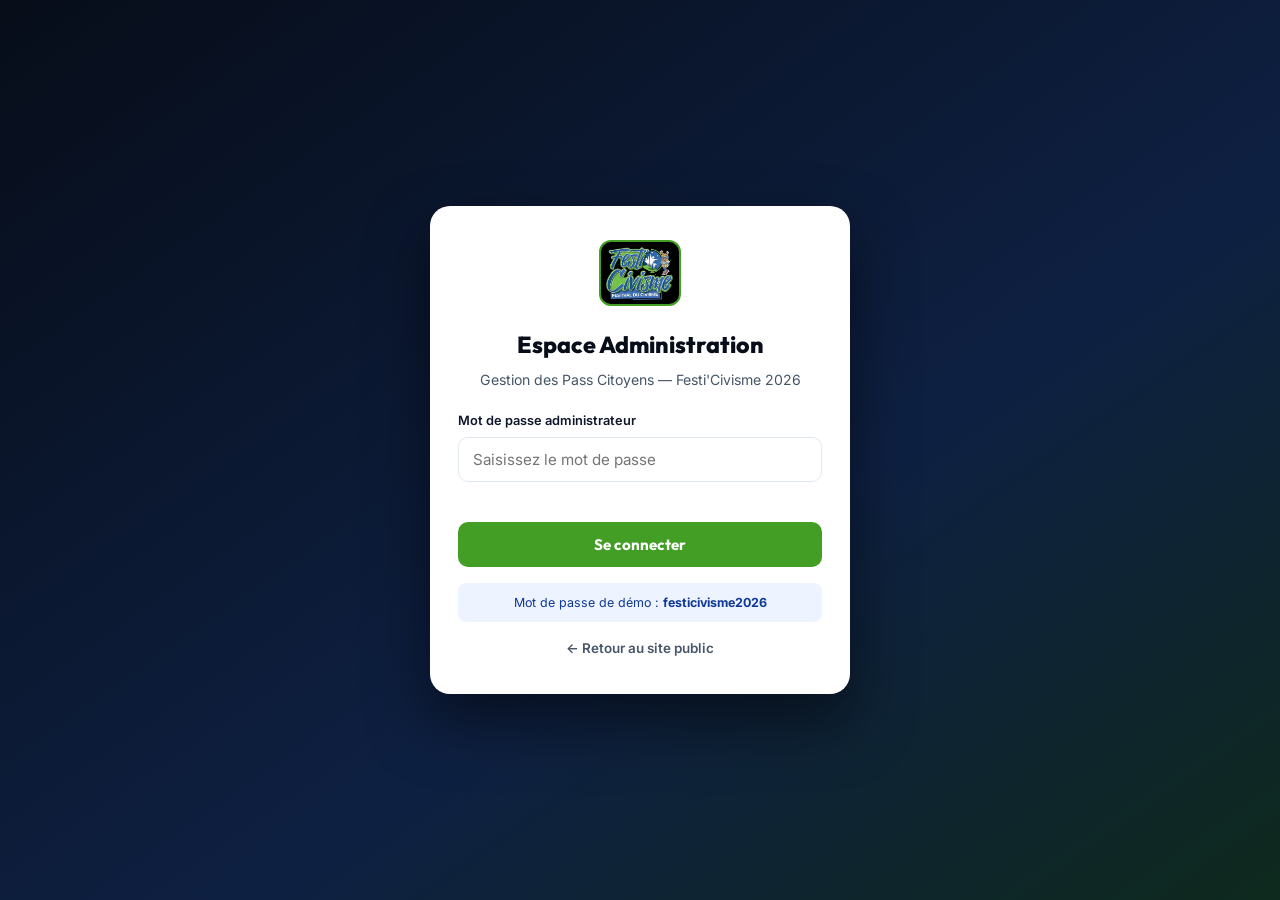
<file: admin.html>
<!DOCTYPE html>
<html lang="fr">
<head>
  <meta charset="UTF-8" />
  <meta name="viewport" content="width=device-width, initial-scale=1.0" />
  <title>Administration Pass Citoyen | Festi'Civisme 2026</title>

  <link rel="preconnect" href="https://fonts.googleapis.com">
  <link rel="preconnect" href="https://fonts.gstatic.com" crossorigin>
  <link href="https://fonts.googleapis.com/css2?family=Outfit:wght@500;600;700;800;900&family=Inter:wght@400;500;600;700&display=swap" rel="stylesheet">

  <style>
    :root {
      --blue: #1a56db;
      --blue-dark: #103896;
      --blue-soft: #eef4ff;
      --green: #429e25;
      --green-dark: #2f7519;
      --green-soft: #edf9e8;
      --dark: #070d19;
      --dark-2: #101b33;
      --surface: #ffffff;
      --bg-alt: #f5f7fb;
      --text: #0f172a;
      --text-muted: #475569;
      --text-light: #64748b;
      --border: #e2e8f0;
      --font-display: 'Outfit', -apple-system, BlinkMacSystemFont, sans-serif;
      --font-sans: 'Inter', -apple-system, BlinkMacSystemFont, sans-serif;
    }

    *, *::before, *::after {
      box-sizing: border-box;
      margin: 0;
      padding: 0;
    }

    body {
      font-family: var(--font-sans);
      background: var(--bg-alt);
      color: var(--text);
      line-height: 1.55;
      min-height: 100vh;
    }

    .container {
      width: 100%;
      max-width: 1240px;
      margin: 0 auto;
      padding: 0 20px;
    }

    /* Écran de connexion (Protection par mot de passe de démo) */
    .login-screen {
      min-height: 100vh;
      background: linear-gradient(145deg, #070d19 0%, #0e2042 60%, #0e291d 100%);
      display: flex;
      align-items: center;
      justify-content: center;
      padding: 20px;
    }

    .login-screen[hidden] {
      display: none !important;
    }

    .login-card {
      background: var(--surface);
      width: 100%;
      max-width: 420px;
      border-radius: 20px;
      padding: 34px 28px;
      box-shadow: 0 28px 60px rgba(0, 0, 0, 0.5);
      text-align: center;
    }

    .login-logo {
      width: 82px;
      height: 66px;
      object-fit: contain;
      background: #000000;
      padding: 4px;
      border-radius: 12px;
      border: 2px solid var(--green);
      margin: 0 auto 14px;
    }

    .login-card h1 {
      font-family: var(--font-display);
      font-size: 1.45rem;
      font-weight: 800;
      color: var(--dark);
      margin-bottom: 6px;
    }

    .login-card p {
      font-size: 0.88rem;
      color: var(--text-muted);
      margin-bottom: 20px;
    }

    .login-field {
      text-align: left;
      margin-bottom: 14px;
    }

    .login-field label {
      display: block;
      font-size: 0.8rem;
      font-weight: 600;
      margin-bottom: 6px;
    }

    .login-field input {
      width: 100%;
      padding: 12px 14px;
      border: 1.5px solid var(--border);
      border-radius: 10px;
      font-family: var(--font-sans);
      font-size: 0.95rem;
    }

    .login-field input:focus {
      outline: none;
      border-color: var(--blue);
    }

    .login-error {
      display: block;
      min-height: 20px;
      font-size: 0.8rem;
      font-weight: 600;
      color: #dc2626;
      margin-top: 6px;
    }

    .demo-hint {
      margin-top: 16px;
      padding: 10px 12px;
      background: var(--blue-soft);
      border-radius: 8px;
      font-size: 0.78rem;
      color: var(--blue-dark);
    }

    .back-site-link {
      display: inline-block;
      margin-top: 16px;
      font-size: 0.84rem;
      font-weight: 600;
      color: var(--text-muted);
      text-decoration: none;
    }

    .back-site-link:hover {
      color: var(--blue);
    }

    /* Tableau de bord Admin */
    .admin-dashboard[hidden] {
      display: none !important;
    }

    .admin-header {
      background: var(--dark);
      color: #ffffff;
      padding: 18px 0;
      border-bottom: 1px solid rgba(255, 255, 255, 0.1);
    }

    .admin-header-inner {
      display: flex;
      align-items: center;
      justify-content: space-between;
      gap: 16px;
      flex-wrap: wrap;
    }

    .admin-brand {
      display: flex;
      align-items: center;
      gap: 12px;
    }

    .admin-brand img {
      width: 54px;
      height: 44px;
      object-fit: contain;
      background: #000000;
      padding: 2px;
      border-radius: 8px;
      border: 1.5px solid var(--green);
    }

    .admin-brand h2 {
      font-family: var(--font-display);
      font-size: 1.2rem;
      font-weight: 800;
    }

    .admin-brand span {
      display: block;
      font-size: 0.76rem;
      color: #86efac;
    }

    .admin-top-actions {
      display: flex;
      align-items: center;
      gap: 10px;
      flex-wrap: wrap;
    }

    .btn {
      display: inline-flex;
      align-items: center;
      justify-content: center;
      gap: 8px;
      font-family: var(--font-display);
      font-size: 0.86rem;
      font-weight: 700;
      padding: 10px 16px;
      border-radius: 10px;
      cursor: pointer;
      border: 1.5px solid transparent;
      text-decoration: none;
      transition: all 0.18s ease;
    }

    .btn-block {
      width: 100%;
      padding: 12px 18px;
      font-size: 0.95rem;
    }

    .btn-primary {
      background: var(--green);
      color: #ffffff;
    }

    .btn-primary:hover {
      background: var(--green-dark);
    }

    .btn-outline {
      background: #ffffff;
      border-color: var(--border);
      color: var(--text);
    }

    .btn-outline:hover {
      border-color: var(--blue);
      color: var(--blue);
    }

    .btn-ghost-light {
      background: rgba(255, 255, 255, 0.08);
      border-color: rgba(255, 255, 255, 0.2);
      color: #ffffff;
    }

    .btn-ghost-light:hover {
      background: #ffffff;
      color: var(--dark);
    }

    /* Section Compteurs (Total & Répartition par programme) */
    .admin-main {
      padding: 32px 0 60px;
    }

    .stats-section-title {
      font-family: var(--font-display);
      font-size: 1.1rem;
      font-weight: 800;
      margin-bottom: 14px;
      color: var(--dark);
    }

    .stats-grid {
      display: grid;
      grid-template-columns: repeat(auto-fit, minmax(185px, 1fr));
      gap: 14px;
      margin-bottom: 28px;
    }

    .stat-card {
      background: var(--surface);
      border: 1px solid var(--border);
      border-radius: 14px;
      padding: 18px;
      box-shadow: 0 2px 8px rgba(15, 23, 42, 0.04);
    }

    .stat-card.total-card {
      background: linear-gradient(135deg, #070d19 0%, #102347 100%);
      color: #ffffff;
      border-color: var(--blue);
    }

    .stat-label {
      display: block;
      font-size: 0.75rem;
      font-weight: 700;
      text-transform: uppercase;
      letter-spacing: 0.04em;
      color: var(--text-light);
      margin-bottom: 6px;
    }

    .stat-card.total-card .stat-label {
      color: #86efac;
    }

    .stat-number {
      font-family: var(--font-display);
      font-size: 1.9rem;
      font-weight: 900;
      line-height: 1.1;
      color: var(--dark);
    }

    .stat-card.total-card .stat-number {
      color: #ffffff;
    }

    .stat-sub {
      display: block;
      font-size: 0.78rem;
      color: var(--text-muted);
      margin-top: 4px;
    }

    .stat-card.total-card .stat-sub {
      color: #cbd5e1;
    }

    /* Barre d'outils au-dessus du tableau */
    .toolbar-card {
      background: var(--surface);
      border: 1px solid var(--border);
      border-radius: 14px;
      padding: 16px 20px;
      margin-bottom: 18px;
      display: flex;
      align-items: center;
      justify-content: space-between;
      gap: 14px;
      flex-wrap: wrap;
    }

    .toolbar-filters {
      display: flex;
      align-items: center;
      gap: 10px;
      flex-wrap: wrap;
      flex: 1;
    }

    .search-input,
    .filter-select {
      font-family: var(--font-sans);
      font-size: 0.88rem;
      padding: 9px 12px;
      border: 1px solid var(--border);
      border-radius: 8px;
      background: var(--bg-alt);
    }

    .search-input {
      min-width: 240px;
      flex: 1;
      max-width: 340px;
    }

    .toolbar-buttons {
      display: flex;
      align-items: center;
      gap: 10px;
      flex-wrap: wrap;
    }

    /* Tableau des inscrits */
    .table-card {
      background: var(--surface);
      border: 1px solid var(--border);
      border-radius: 14px;
      overflow: hidden;
      box-shadow: 0 4px 16px rgba(15, 23, 42, 0.05);
    }

    .table-responsive {
      width: 100%;
      overflow-x: auto;
    }

    table {
      width: 100%;
      border-collapse: collapse;
      text-align: left;
      font-size: 0.9rem;
    }

    thead {
      background: #0f172a;
      color: #ffffff;
    }

    th {
      font-family: var(--font-display);
      font-size: 0.78rem;
      font-weight: 700;
      text-transform: uppercase;
      letter-spacing: 0.05em;
      padding: 14px 16px;
      white-space: nowrap;
    }

    td {
      padding: 13px 16px;
      border-bottom: 1px solid var(--border);
      color: var(--text);
      vertical-align: middle;
    }

    tbody tr:hover {
      background: var(--bg-alt);
    }

    .code-pill {
      font-family: var(--font-display);
      font-size: 0.8rem;
      font-weight: 800;
      background: var(--blue-soft);
      color: var(--blue-dark);
      padding: 4px 9px;
      border-radius: 6px;
      white-space: nowrap;
    }

    .prog-pill {
      display: inline-block;
      font-size: 0.78rem;
      font-weight: 600;
      background: var(--green-soft);
      color: var(--green-dark);
      padding: 3px 9px;
      border-radius: 6px;
    }

    .empty-state {
      padding: 44px 20px;
      text-align: center;
      color: var(--text-muted);
    }

    @media (max-width: 768px) {
      .toolbar-card {
        flex-direction: column;
        align-items: stretch;
      }
      .search-input {
        max-width: 100%;
      }
      .toolbar-buttons {
        justify-content: stretch;
      }
      .toolbar-buttons .btn {
        flex: 1;
      }
    }
  </style>
</head>
<body>

  <!-- 1. ÉCRAN DE CONNEXION ADMIN -->
  <section class="login-screen" id="loginScreen">
    <div class="login-card">
      <img src="logo.jpeg" alt="Logo Festi'Civisme" class="login-logo" />
      <h1>Espace Administration</h1>
      <p>Gestion des Pass Citoyens — Festi'Civisme 2026</p>

      <form id="adminLoginForm" novalidate>
        <div class="login-field">
          <label for="adminPassword">Mot de passe administrateur</label>
          <input type="password" id="adminPassword" placeholder="Saisissez le mot de passe" required />
          <span class="login-error" id="loginError" role="alert"></span>
        </div>
        <button type="submit" class="btn btn-primary btn-block">Se connecter</button>
      </form>

      <div class="demo-hint">
        Mot de passe de démo : <strong>festicivisme2026</strong>
      </div>

      <a href="index.html" class="back-site-link">← Retour au site public</a>
    </div>
  </section>

  <!-- 2. TABLEAU DE BORD ADMINISTRATEUR -->
  <div class="admin-dashboard" id="adminDashboard" hidden>
    <header class="admin-header">
      <div class="container admin-header-inner">
        <div class="admin-brand">
          <img src="logo.jpeg" alt="Festi'Civisme" />
          <div>
            <h2>Administration — Pass Citoyen</h2>
            <span>3ᵉ Édition • 19–21 nov. 2026 • Yeumbeul Nord</span>
          </div>
        </div>
        <div class="admin-top-actions">
          <a href="index.html#inscription" class="btn btn-ghost-light">← Site public</a>
          <button type="button" class="btn btn-ghost-light" id="logoutBtn">Déconnexion</button>
        </div>
      </div>
    </header>

    <main class="container admin-main">
      <h3 class="stats-section-title">Vue d'ensemble & Répartition par programme</h3>

      <!-- Compteurs dynamiques -->
      <div class="stats-grid" id="statsGrid">
        <div class="stat-card total-card">
          <span class="stat-label">Total d'inscrits</span>
          <strong class="stat-number" id="totalCount">0</strong>
          <span class="stat-sub">Pass Citoyens délivrés</span>
        </div>
        <!-- Les compteurs par programme sont injectés dynamiquement par JS -->
      </div>

      <!-- Barre d'actions : recherche, filtre, données de démo et export CSV -->
      <div class="toolbar-card">
        <div class="toolbar-filters">
          <input type="search" id="searchInput" class="search-input" placeholder="Rechercher un nom, téléphone, n° pass, quartier..." />
          <select id="progFilterSelect" class="filter-select" aria-label="Filtrer par programme">
            <option value="all">Tous les programmes</option>
            <option value="Formation Gratuite - Entrepreneuriat & Métiers Urbains">Formation Gratuite (Jeunes)</option>
            <option value="Volontaire - Journée Set Setal (Nettoyage)">Journée de Set Setal (Nettoyage)</option>
            <option value="Volontaire - Campagne de Reboisement">Campagne de Reboisement</option>
            <option value="Atelier Graffiti & Arts Urbains">Atelier Graffiti & Arts Urbains</option>
            <option value="Panel & Réseautage">Panels & Réseautage</option>
          </select>
        </div>

        <div class="toolbar-buttons">
          <button type="button" class="btn btn-outline" id="seedDemoBtn">
            <span>+ Données de démo</span>
          </button>
          <button type="button" class="btn btn-primary" id="exportCsvBtn">
            <svg width="16" height="16" viewBox="0 0 24 24" fill="none" stroke="currentColor" stroke-width="2.2" stroke-linecap="round" stroke-linejoin="round"><path d="M21 15v4a2 2 0 0 1-2 2H5a2 2 0 0 1-2-2v-4"/><polyline points="7 10 12 15 17 10"/><line x1="12" x2="12" y1="15" y2="3"/></svg>
            <span>Exporter en CSV (Excel)</span>
          </button>
        </div>
      </div>

      <!-- Tableau des inscrits -->
      <div class="table-card">
        <div class="table-responsive">
          <table aria-label="Liste des inscrits au Pass Citoyen">
            <thead>
              <tr>
                <th>Numéro Pass</th>
                <th>Prénom & Nom</th>
                <th>Téléphone / WhatsApp</th>
                <th>Quartier / Commune</th>
                <th>Programme choisi</th>
                <th>Date d'inscription</th>
              </tr>
            </thead>
            <tbody id="passesTableBody"></tbody>
          </table>
        </div>
        <div class="empty-state" id="emptyState" hidden>
          Aucun inscrit trouvé dans le stockage local (<code>fdc_passes</code>).
        </div>
      </div>
    </main>
  </div>

  <script>
    /**
     * ========================================================================
     * ADMINISTRATION DES PASS CITOYENS — FESTI'CIVISME 2026
     * ========================================================================
     */
    document.addEventListener('DOMContentLoaded', () => {
      const STORAGE_KEY = 'fdc_passes';
      const ADMIN_PASSWORD_DEMO = 'festicivisme2026'; // Mot de passe en dur (démo uniquement)
      const SESSION_AUTH_KEY = 'fdc_admin_authenticated';

      const PROGRAMMES_LIST = [
        { key: 'Formation Gratuite - Entrepreneuriat & Métiers Urbains', shortLabel: 'Formation Gratuite (Jeunes)' },
        { key: 'Volontaire - Journée Set Setal (Nettoyage)', shortLabel: 'Journée Set Setal (Nettoyage)' },
        { key: 'Volontaire - Campagne de Reboisement', shortLabel: 'Campagne de Reboisement' },
        { key: 'Atelier Graffiti & Arts Urbains', shortLabel: 'Atelier Graffiti & Arts Urbains' },
        { key: 'Panel & Réseautage', shortLabel: 'Panels & Réseautage' }
      ];

      const loginScreen = document.getElementById('loginScreen');
      const adminDashboard = document.getElementById('adminDashboard');
      const adminLoginForm = document.getElementById('adminLoginForm');
      const adminPasswordInput = document.getElementById('adminPassword');
      const loginError = document.getElementById('loginError');
      const logoutBtn = document.getElementById('logoutBtn');

      const statsGrid = document.getElementById('statsGrid');
      const passesTableBody = document.getElementById('passesTableBody');
      const emptyState = document.getElementById('emptyState');
      const searchInput = document.getElementById('searchInput');
      const progFilterSelect = document.getElementById('progFilterSelect');
      const exportCsvBtn = document.getElementById('exportCsvBtn');
      const seedDemoBtn = document.getElementById('seedDemoBtn');

      /**
       * Lecture des inscrits depuis localStorage.
       * TODO: Pour brancher Supabase plus tard en production, remplacer par :
       * const { data, error } = await supabase
       *   .from('fdc_passes')
       *   .select('*')
       *   .order('dateCreation', { ascending: false });
       */
      function getStoredPasses() {
        try {
          const raw = localStorage.getItem(STORAGE_KEY);
          const parsed = raw ? JSON.parse(raw) : [];
          return Array.isArray(parsed) ? parsed : [];
        } catch (err) {
          console.error('Erreur de lecture localStorage:', err);
          return [];
        }
      }

      /* Gestion de l'authentification simple */
      function showDashboard() {
        loginScreen.setAttribute('hidden', '');
        adminDashboard.removeAttribute('hidden');
        renderDashboard();
      }

      if (sessionStorage.getItem(SESSION_AUTH_KEY) === '1') {
        showDashboard();
      }

      adminLoginForm.addEventListener('submit', (e) => {
        e.preventDefault();
        const val = adminPasswordInput.value.trim();
        if (val === ADMIN_PASSWORD_DEMO) {
          sessionStorage.setItem(SESSION_AUTH_KEY, '1');
          loginError.textContent = '';
          showDashboard();
        } else {
          loginError.textContent = 'Mot de passe incorrect. Indice : festicivisme2026';
        }
      });

      logoutBtn.addEventListener('click', () => {
        sessionStorage.removeItem(SESSION_AUTH_KEY);
        adminDashboard.setAttribute('hidden', '');
        loginScreen.removeAttribute('hidden');
        adminPasswordInput.value = '';
      });

      /* Formatage lisible de la date en français */
      function formatDateFr(isoStr) {
        if (!isoStr) return '—';
        const d = new Date(isoStr);
        if (isNaN(d.getTime())) return isoStr;
        return d.toLocaleDateString('fr-FR', {
          day: '2-digit',
          month: '2-digit',
          year: 'numeric',
          hour: '2-digit',
          minute: '2-digit'
        });
      }

      /* Échappement HTML de sécurité */
      function escapeHtml(str) {
        const div = document.createElement('div');
        div.textContent = String(str ?? '');
        return div.innerHTML;
      }

      /* Rendu des compteurs et du tableau */
      function renderDashboard() {
        const allPasses = getStoredPasses();

        /* 1. Compteurs en haut : Total + Répartition par programme */
        const countsByProg = {};
        PROGRAMMES_LIST.forEach((p) => {
          countsByProg[p.key] = 0;
        });

        allPasses.forEach((pass) => {
          const prog = pass.programme || '';
          countsByProg[prog] = (countsByProg[prog] || 0) + 1;
        });

        let cardsHtml = `
          <div class="stat-card total-card">
            <span class="stat-label">Total d'inscrits</span>
            <strong class="stat-number">${allPasses.length}</strong>
            <span class="stat-sub">Pass Citoyens délivrés</span>
          </div>
        `;

        PROGRAMMES_LIST.forEach((p) => {
          const count = countsByProg[p.key] || 0;
          cardsHtml += `
            <div class="stat-card">
              <span class="stat-label">${escapeHtml(p.shortLabel)}</span>
              <strong class="stat-number">${count}</strong>
              <span class="stat-sub">inscrit(s)</span>
            </div>
          `;
        });

        statsGrid.innerHTML = cardsHtml;

        /* 2. Filtrage et affichage du tableau */
        const query = searchInput.value.trim().toLowerCase();
        const selectedProg = progFilterSelect.value;

        const filtered = allPasses
          .slice()
          .reverse()
          .filter((item) => {
            const matchProg = selectedProg === 'all' || item.programme === selectedProg;
            if (!matchProg) return false;
            if (!query) return true;
            const haystack = [
              item.numero,
              item.nom,
              item.telephone,
              item.quartier,
              item.programme
            ]
              .join(' ')
              .toLowerCase();
            return haystack.includes(query);
          });

        if (filtered.length === 0) {
          passesTableBody.innerHTML = '';
          emptyState.removeAttribute('hidden');
        } else {
          emptyState.setAttribute('hidden', '');
          passesTableBody.innerHTML = filtered
            .map(
              (item) => `
              <tr>
                <td><span class="code-pill">${escapeHtml(item.numero)}</span></td>
                <td><strong>${escapeHtml(item.nom)}</strong></td>
                <td>${escapeHtml(item.telephone)}</td>
                <td>${escapeHtml(item.quartier)}</td>
                <td><span class="prog-pill">${escapeHtml(item.programme)}</span></td>
                <td>${escapeHtml(formatDateFr(item.dateCreation))}</td>
              </tr>
            `
            )
            .join('');
        }
      }

      searchInput.addEventListener('input', renderDashboard);
      progFilterSelect.addEventListener('change', renderDashboard);

      /* Export en CSV (UTF-8 avec BOM pour Microsoft Excel) */
      exportCsvBtn.addEventListener('click', () => {
        const allPasses = getStoredPasses();
        if (allPasses.length === 0) {
          alert('Aucun inscrit à exporter pour le moment.');
          return;
        }

        const headers = ['Numéro Pass', 'Prénom et Nom', 'Téléphone', 'Quartier / Commune', 'Programme', 'Date de création'];
        const escapeCsvCell = (val) => `"${String(val ?? '').replace(/"/g, '""')}"`;

        const rows = allPasses.map((p) =>
          [
            p.numero,
            p.nom,
            p.telephone,
            p.quartier,
            p.programme,
            formatDateFr(p.dateCreation)
          ]
            .map(escapeCsvCell)
            .join(';')
        );

        const csvContent = '\uFEFF' + [headers.map(escapeCsvCell).join(';'), ...rows].join('\r\n');
        const blob = new Blob([csvContent], { type: 'text/csv;charset=utf-8;' });
        const url = URL.createObjectURL(blob);
        const link = document.createElement('a');
        link.href = url;
        link.download = `FestiCivisme_2026_Inscrits_${new Date().toISOString().slice(0, 10)}.csv`;
        document.body.appendChild(link);
        link.click();
        document.body.removeChild(link);
        URL.revokeObjectURL(url);
      });

      /* Injection de quelques inscrits de démonstration pour tester l'interface devant le jury */
      seedDemoBtn.addEventListener('click', () => {
        const existing = getStoredPasses();
        const demoSamples = [
          {
            numero: 'FDC-2026-4821',
            nom: 'Moussa Diop',
            telephone: '+221 77 412 89 30',
            quartier: 'Yeumbeul Nord',
            programme: 'Formation Gratuite - Entrepreneuriat & Métiers Urbains',
            dateCreation: new Date(Date.now() - 86400000 * 2).toISOString()
          },
          {
            numero: 'FDC-2026-7394',
            nom: 'Fatou Bintou Ndiaye',
            telephone: '+221 78 523 14 67',
            quartier: 'Yeumbeul Nord ( Cité Comico )',
            programme: 'Volontaire - Journée Set Setal (Nettoyage)',
            dateCreation: new Date(Date.now() - 86400000).toISOString()
          },
          {
            numero: 'FDC-2026-1956',
            nom: 'Cheikh Tidiane Fall',
            telephone: '+221 76 309 44 12',
            quartier: 'Keur Massar',
            programme: 'Volontaire - Campagne de Reboisement',
            dateCreation: new Date(Date.now() - 3600000 * 5).toISOString()
          },
          {
            numero: 'FDC-2026-6082',
            nom: 'Aïssatou Sow',
            telephone: '+221 70 845 21 90',
            quartier: 'Yeumbeul Sud',
            programme: 'Atelier Graffiti & Arts Urbains',
            dateCreation: new Date().toISOString()
          }
        ];

        const existingPhones = new Set(existing.map((p) => p.telephone));
        let added = 0;
        demoSamples.forEach((sample) => {
          if (!existingPhones.has(sample.telephone)) {
            existing.push(sample);
            added++;
          }
        });

        localStorage.setItem(STORAGE_KEY, JSON.stringify(existing));
        renderDashboard();
        if (added === 0) {
          alert('Les inscrits de démonstration sont déjà présents dans la liste.');
        }
      });
    });
  </script>
</body>
</html>
</file>
